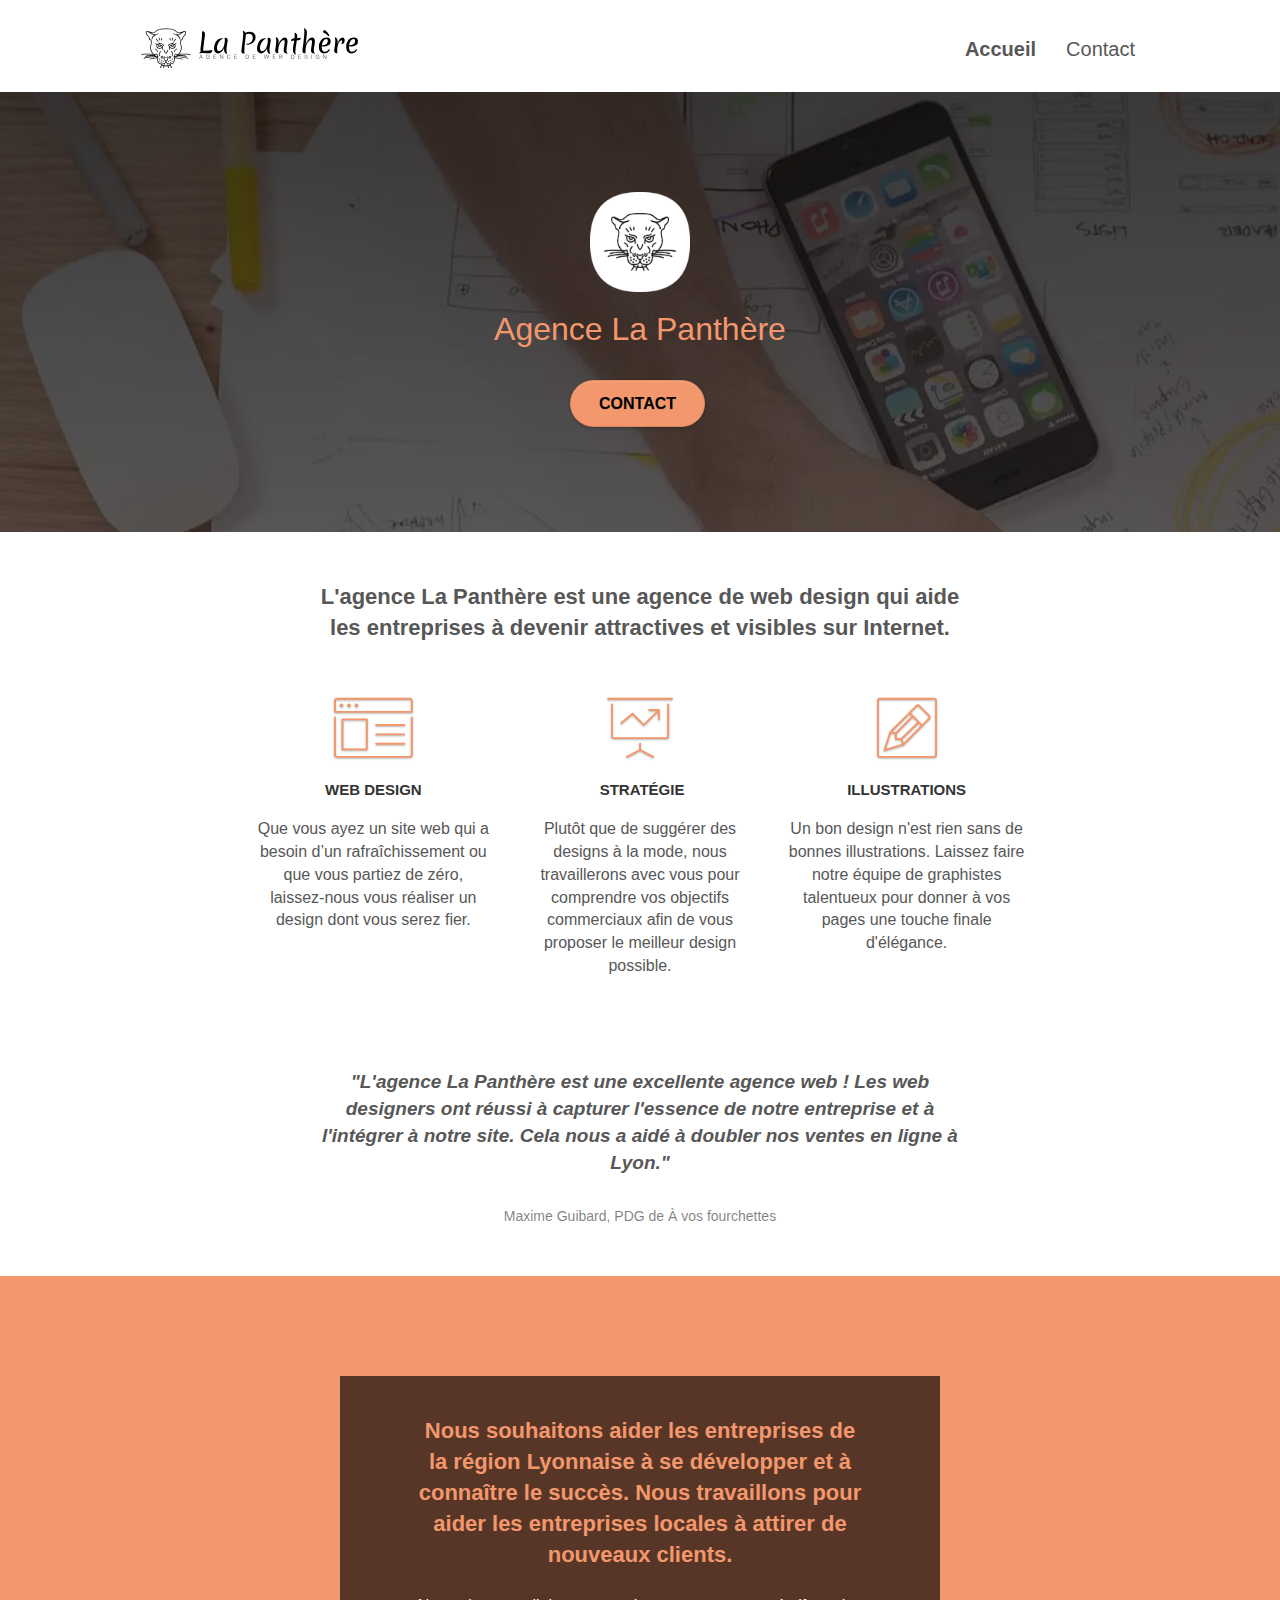
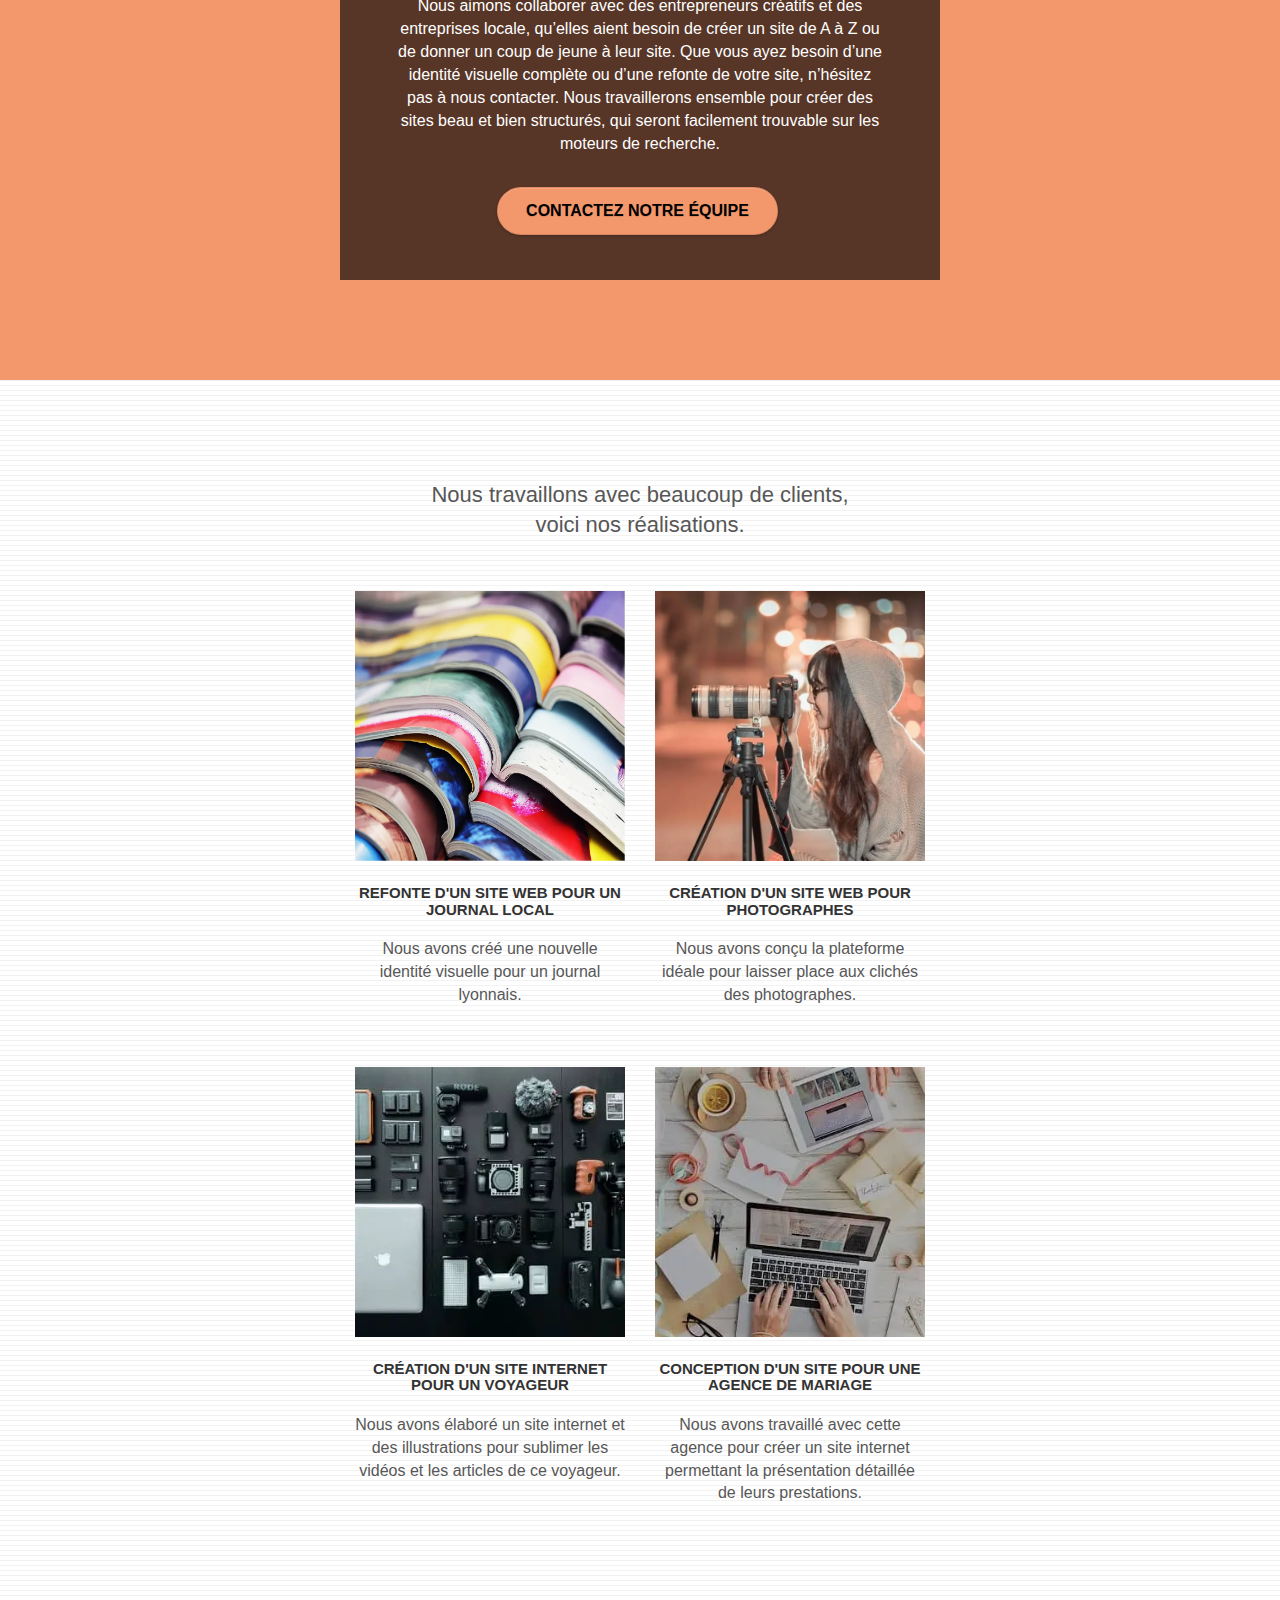
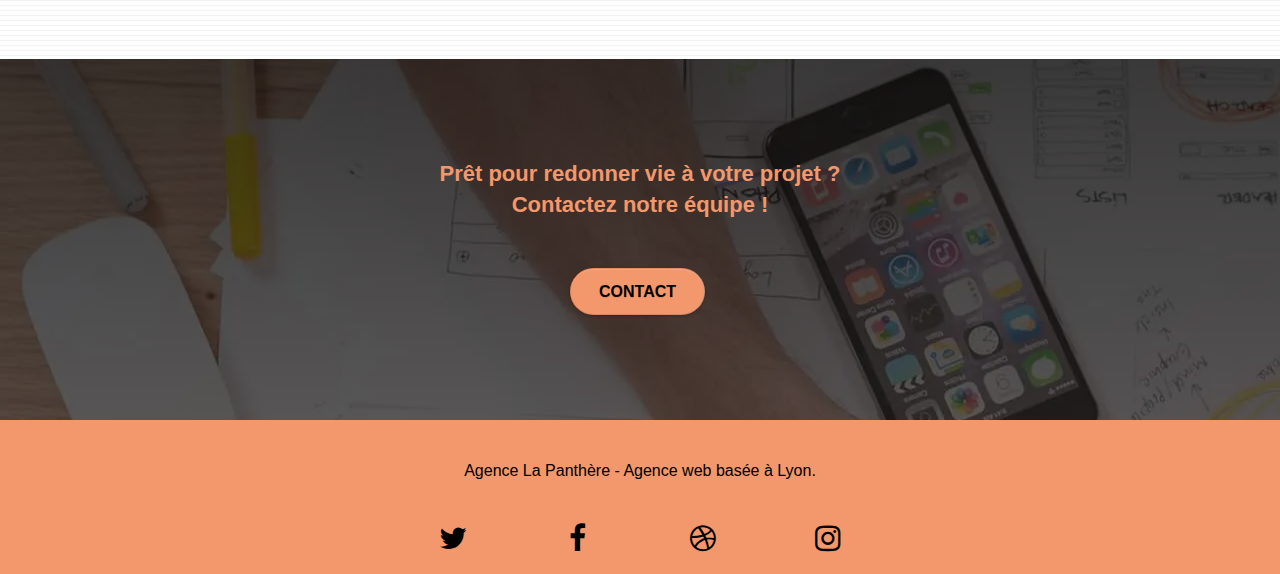
<file: index.html>
<!doctype html>
<html lang="fr">
<head>
    <meta charset="utf-8">
	<meta name="keywords" content="seo, site web, site internet, agence web, agence design Lyon, entreprise design lyon, référencement naturel, agence experte dans le SEO">
    <meta name="description" content="L'agence La Panthère est une entreprise de web design, située à Lyon, qui aidera votre entreprise à devenir attractive et visible sur internet.">
	<meta name="robots" content="index, follow" />
    <meta name="viewport" content="width=device-width, initial-scale=1.0, viewport-fit=cover">
    <link rel="shortcut icon" type="image/png" href="favicon.jpg">
    
	<link rel="stylesheet" type="text/css" href="./css/bootstrap-min.css">
	<link rel="stylesheet" type="text/css" href="style-min.css">
	<link rel="stylesheet" type="text/css" href="./css/font-awesome-min.css">
	<link rel="stylesheet" type="text/css" href="./css/et-line-min.css">
	
    <title>La Panthère, agence de web design</title>
    
<!-- Analytics -->

<!-- Analytics END -->
    
</head>
<body>
<!-- Principal conteneur -->
<div class="page-container">
    
<!-- bloc-0 -->
<div class="bloc bgc-white l-bloc " id="bloc-0">
	<div class="container bloc-sm">

		<nav class="navbar row">
			<div class="navbar-header">
				<a class="navbar-brand" href="index.html"><img src="img/agence-la-panthere-monochrome.svg" alt="Logo de l'agence La Panthère" height="40" /></a>
				<button id="nav-toggle" type="button" class="ui-navbar-toggle navbar-toggle" data-toggle="collapse" data-target=".navbar-1">
					<span class="sr-only">Toggle navigation</span><span class="icon-bar"></span><span class="icon-bar"></span><span class="icon-bar"></span>
				</button>
			</div>
			<div class="collapse navbar-collapse navbar-1 special-dropdown-nav">
				<ul class="site-navigation nav navbar-nav">
					<li>
						<a class="bold" href="index.html">Accueil</a>
					</li>
					<li>
						<a href="contact.html">Contact</a>
					</li>
				</ul>
			</div>
		</nav>
	</div>
</div>
<!-- bloc-0 END -->

<!-- bloc-1-presentation -->
<div class="bloc bgc-dark-slate-blue bg-banniere d-bloc bg-t-edge bloc-bg-texture texture-paper b-parallax" id="bloc-1-hero">
	<header class="container bloc-lg">
		<div class="row tight-width-whitespace">
			<div class="col-sm-12">
				<img src="img/logo.png" class="center-block image-resize-mode" width="100" alt="Logo de l'agence La Panthère" />
				<h1 class="text-center hero-bloc-text tc-white">
					Agence La Panthère
				</h1>
				<div class="text-center">
					<a href="contact.html" class="btn btn-lg btn-clean btn-rd cta-hero btn-atomic-tangerine black" id="cta-hero">Contact</a>
				</div>
			</div>
		</div>
	</header>
</div>
<!-- bloc-1-presentation END -->

<!-- bloc-2-services -->
<div class="bloc bgc-white l-bloc" id="bloc-2-services">
	<section class="container bloc-md">

		<h2>L'agence La Panthère est une agence de web design qui aide les entreprises à devenir attractives et visibles sur Internet.</h2>

		<div class="row voffset-lg med-width-whitespace">
			<div class="col-sm-4">
				<div class="text-center">
					<span class="et-icon-browser sm-shadow icon-dark-slate-blue icons icon-lg"></span>
				</div>
				<h3 class="mg-md text-center">
					Web design
				</h3>
				<p class="text-center ">
					Que vous ayez un site web qui a besoin d&rsquo;un rafraîchissement ou que vous partiez de zéro, laissez-nous vous réaliser un design dont vous serez fier.
				</p>
			</div>
			<div class="col-sm-4">
				<div class="text-center">
					<span class="et-icon-presentation sm-shadow icon-dark-slate-blue icons icon-lg"></span>
				</div>
				<h3 class="mg-md text-center">
					&nbsp;Stratégie
				</h3>
				<p class="text-center ">
					Plutôt que de suggérer des designs à la mode, nous travaillerons avec vous pour comprendre vos objectifs commerciaux afin de vous proposer le meilleur design possible.<br>
				</p>
			</div>
			<div class="col-sm-4">
				<div class="text-center">
					<span class="et-icon-edit sm-shadow icon-dark-slate-blue icons icon-lg"></span>
				</div>
				<h3 class="mg-md text-center">
					Illustrations
				</h3>
				<p class="text-center ">
					Un bon design n'est rien sans de bonnes illustrations. Laissez faire notre équipe de graphistes talentueux pour donner à vos pages une touche finale d'élégance.
				</p>
			</div>
		</div>
		<div class="row voffset-lg voffset">
			<div class="col-xs-12 col-md-8 col-md-offset-2 text-center">
				<p class="comment">"L'agence La Panthère est une excellente agence web ! Les web designers ont réussi à capturer l'essence de notre entreprise et à l'intégrer à notre site. Cela nous a aidé à doubler nos ventes en ligne à Lyon."</p><br>
				Maxime Guibard, PDG de À vos fourchettes
			</div>
		</div>
	</section>
</div>
<!-- bloc-2-services END -->

<!-- bloc-3-what-i-do -->
<div class="bloc tc-white bgc-atomic-tangerine bg-presentation d-bloc bloc-bg-texture texture-paper b-parallax" id="bloc-3-what-i-do">
	<div class="container bloc-lg">
		<div class="row tight-width-whitespace black-background">
			<section class="col-sm-12 black-linear">
				<h2 class="mg-md text-center tc-white">
					Nous souhaitons aider les entreprises de la région Lyonnaise à se développer et à connaître le succès. Nous travaillons pour aider les entreprises locales à attirer de nouveaux clients.<br>
				</h2>
				<p class="text-center white">
					Nous aimons collaborer avec des entrepreneurs créatifs et des entreprises locale, qu’elles aient besoin de créer un site de A à Z ou de donner un coup de jeune à leur site. Que vous ayez besoin d’une identité visuelle complète ou d’une refonte de votre site, n’hésitez pas à nous contacter. Nous travaillerons ensemble pour créer des sites beau et bien structurés, qui seront facilement trouvable sur les moteurs de recherche. <br>
				</p>
				<div class="btn-equipe">
					<a class="btn btn-lg btn-clean btn-rd cta-hero padding btn-atomic-tangerine black" href="contact.html">Contactez notre équipe</a>
				</div>
			</section>
		</div>
	</div>
</div>
<!-- bloc-3-what-i-do END -->

<!-- bloc-4-portfolio -->
<div class="bloc bgc-white bg-lines-h2-bg bg-repeat l-bloc" id="bloc-4-portfolio">
	<section class="container bloc-lg">
		<h2>
			Nous travaillons avec beaucoup de clients, voici nos réalisations.
		</h2>
		<div class="row tight-width-whitespace portfolio-row">
			<article class="col-sm-6">
				<a href="#" data-lightbox="img/1.webp" data-gallery-id="gallery-1" data-caption="Refonte d'un site web pour un journal local" data-frame="snapshot-lb"><img src="img/1.webp" alt="image de livres ouverts superposés" class="img-responsive portfolio-thumb" /></a>
				<h3 class="mg-md text-center">
					Refonte d'un site web pour un journal local
				</h3>
				<p class="text-center">
					Nous avons créé une nouvelle identité visuelle pour un journal lyonnais.
				</p>
			</article>
			<article class="col-sm-6">
				<a href="#" data-lightbox="img/2.webp" data-gallery-id="gallery-1" data-caption="Création d'un site web pour photographes" data-frame="snapshot-lb"><img src="img/2.webp" class="img-responsive portfolio-thumb" alt="image d'une photographe qui prend une photo de nuit" /></a>
				<h3 class="mg-md text-center">
					Création d'un site web pour photographes
				</h3>
				<p class="text-center">
					Nous avons conçu la plateforme idéale pour laisser place aux clichés des photographes.
				</p>
			</article>
		</div>
		<div class="row tight-width-whitespace portfolio-row">
			<article class="col-sm-6">
				<a href="#" data-lightbox="img/3.webp" data-gallery-id="gallery-1" data-caption="Création d'un site internet pour un voyageur" data-frame="snapshot-lb"><img src="img/3.webp" class="img-responsive portfolio-thumb" alt="image d'objets multimédia présentés en ligne"/></a>
				<h3 class="mg-md text-center">
					Création d'un site internet pour un voyageur
				</h3>
				<p class="text-center">
					Nous avons élaboré un site internet et des illustrations pour sublimer les vidéos et les articles de ce voyageur.
				</p>
			</article>
			<article class="col-sm-6">
				<a href="#" data-lightbox="img/4.webp" data-gallery-id="gallery-1" data-caption="Conception d'un site pour une agence de mariage" data-frame="snapshot-lb"><img src="img/4.webp" class="img-responsive portfolio-thumb" alt="Image d'une activité de bricolage avec un ordinateur et une tablette posés sur une table" /></a>
				<h3 class="mg-md text-center">
					Conception d'un site pour une agence de mariage
				</h3>
				<p class="text-center">
					Nous avons travaillé avec cette agence pour créer un site internet permettant la présentation détaillée de leurs prestations.
				</p>
			</article>
		</div>
	</section>
</div>
<!-- bloc-4-portfolio END -->

<!-- bloc-5-cta -->
<div class="bloc bgc-dark-slate-blue bg-banniere d-bloc " id="bloc-5-cta">
	<section class="container bloc-lg">
			<h2 class="mg-md text-center tc-white">
				Prêt pour redonner vie à votre projet ?<br>Contactez notre équipe !
			</h2>
			<div class="col-sm-12 text-center">
				<a href="contact.html" class="btn btn-atomic-tangerine btn-clean btn-rd btn-lg cta-hero black">Contact</a>
			</div>
	</section>
</div>
<!-- bloc-5-cta END -->

<!-- Footer - bloc-8 -->
<footer class="bloc bgc-atomic-tangerine d-bloc" id="bloc-8">
	<div class="container bloc-sm">
		<div class="row">
			<div class="col-sm-12">
				<p class="text-center white margin black">
					Agence La Panthère - Agence web basée à Lyon.<br>
				</p>

				<div class="row row-no-gutters social">
					<div class="col-sm-3">
						<div class="text-center">
							<a class="social" href="index.html"><span class="fa fa-twitter icon-md black"></span></a>
						</div>
					</div>
					<div class="col-sm-3">
						<div class="text-center">
							<a class="social" href="index.html"><span class="fa fa-facebook icon-md black"></span></a>
						</div>
					</div>
					<div class="col-sm-3">
						<div class="text-center">
							<a class="social" href="index.html"><span class="fa fa-dribbble icon-md black"></span></a>
						</div>
					</div>
					<div class="col-sm-3">
						<div class="text-center">
							<a class="social" href="index.html"><span class="fa fa-instagram icon-md black"></span></a>
						</div>
					</div>
				</div>
			</div>
		</div>
	</div>
</footer>
<!-- Footer - bloc-8 END -->

</div>
<!-- Principal conteneur END -->
    
<script src="./js/jquery-2.1.0-min.js"></script>
<script src="./js/bootstrap-min.js"></script>
<script src="./js/blocs-min.js"></script>
<script src="./js/jquery.touchSwipe-min.js" defer></script>
<script src="./js/gmaps-min.js"></script>

</body>
</html>
</file>
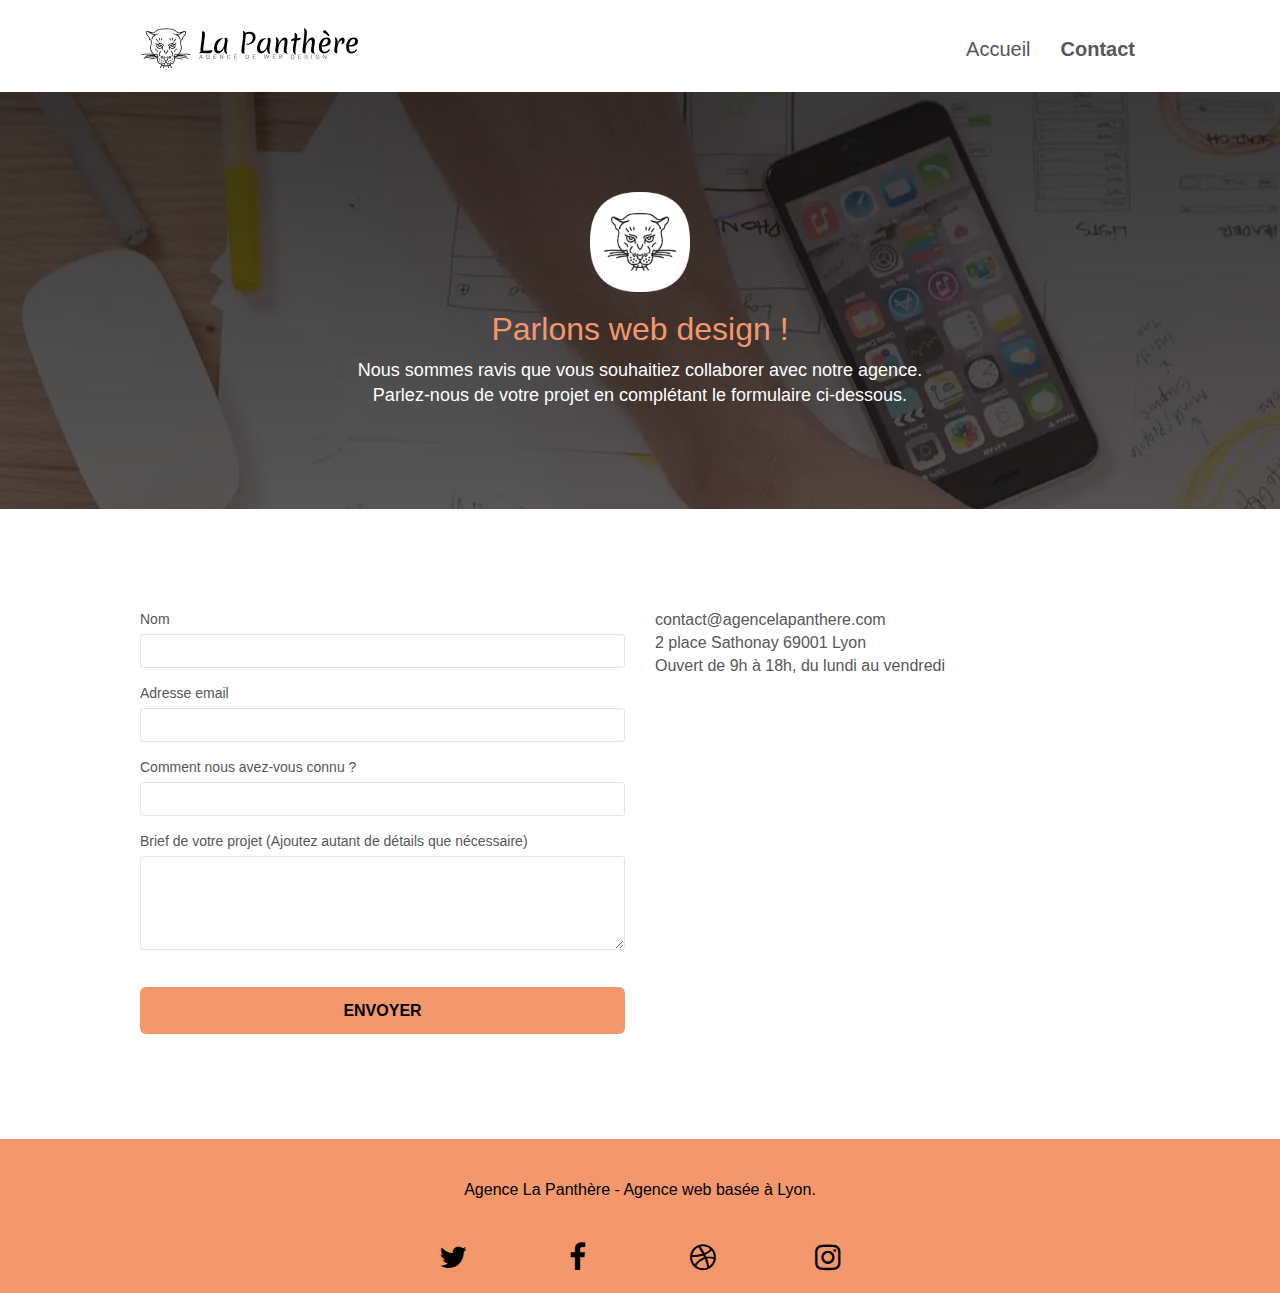
<file: contact.html>
<!doctype html>
<html lang="fr">
<head>
    <meta charset="utf-8">
	<meta name="keywords" content="seo, site web, site internet, agence web contact, agence design Lyon contact, entreprise design lyon contact, page contact, page contact La Panthère, contacter agence La Panthère">
    <meta name="description" content="Si vous souhaitez nous parler de votre projet où tout simplement nous contacter pour plus d'information, n'hésitez pas à remplir notre formulaire de contact !">
	<meta name="robots" content="index, follow" />
    <meta name="viewport" content="width=device-width, initial-scale=1.0, viewport-fit=cover">
    <link rel="shortcut icon" type="image/png" href="favicon.jpg">
    
	<link rel="stylesheet" type="text/css" href="./css/bootstrap-min.css">
	<link rel="stylesheet" type="text/css" href="style-min.css">
	<link rel="stylesheet" type="text/css" href="./css/font-awesome-min.css">
	<link rel="stylesheet" type="text/css" href="./css/et-line-min.css">
	
    <title>Contact</title>

<!-- Analytics -->
 
<!-- Analytics END -->
    
</head>
<body>
<!-- Principal conteneur -->
<div class="page-container">
    
<!-- bloc-0 -->
<div class="bloc bgc-white l-bloc " id="bloc-0">
	<div class="container bloc-sm">
		<nav class="navbar row">
			<div class="navbar-header">
				<a class="navbar-brand" href="index.html"><img src="img/agence-la-panthere-monochrome.svg" alt="atlanta web design logo" height="40" /></a>
				<button id="nav-toggle" type="button" class="ui-navbar-toggle navbar-toggle" data-toggle="collapse" data-target=".navbar-1">
					<span class="sr-only">Toggle navigation</span><span class="icon-bar"></span><span class="icon-bar"></span><span class="icon-bar"></span>
				</button>
			</div>
			<div class="collapse navbar-collapse navbar-1 special-dropdown-nav">
				<ul class="site-navigation nav navbar-nav">
					<li>
						<a href="index.html">Accueil</a>
					</li>
					<li>
						<a class="bold" href="contact.html">Contact</a>
					</li>
				</ul>
			</div>
		</nav>
	</div>
</div>
<!-- bloc-0 END -->

<!-- bloc-1-presentation -->
<div class="bloc bgc-dark-slate-blue bg-banniere d-bloc bg-t-edge bloc-bg-texture texture-paper b-parallax" id="bloc-1-hero">
	<header class="container bloc-lg">
		<div class="row tight-width-whitespace">
			<div class="col-sm-12">
				<img src="img/logo.png" class="center-block image-resize-mode" width="100" alt="Logo de l'agence La Panthère" />
				<h1 class="text-center hero-bloc-text tc-white">
					Parlons web design !
				</h1>
				<div class="text-center div-header-contact">
					Nous sommes ravis que vous souhaitiez collaborer avec notre agence.<br>
					Parlez-nous de votre projet en complétant le formulaire ci-dessous.
				</div>
			</div>
		</div>
	</header>
</div>
<!-- bloc-1-presentation END -->

<!-- bloc-7 -->
<div class="bloc bgc-white l-bloc" id="bloc-7">
	<div class="container bloc-lg">
		<div class="row">
			<div class="col-sm-6">
				<form id="form_1" novalidate data-success-msg="Your message has been sent." data-fail-msg="Sorry it seems that our mail server is not responding, Sorry for the inconvenience!">
					<div class="form-group">
						<label>
							Nom
						</label>
						<input id="name" class="form-control" required />
					</div>
					<div class="form-group">
						<label>
							Adresse email
						</label>
						<input id="email" class="form-control" type="email" required />
					</div>
					<div class="form-group">
						<label>
							Comment nous avez-vous connu ?
						</label>
						<input class="form-control" type="email" required id="input_504" />
					</div>
					<div class="form-group">
						<label>
							Brief de votre projet (Ajoutez autant de détails que nécessaire)<br>
						</label><textarea id="message" class="form-control" rows="4" cols="50" required></textarea>
					</div> 
					<button class="bloc-button btn btn-lg btn-block cta-hero btn-atomic-tangerine black" type="submit">
						Envoyer
					</button>
				</form>
			</div>
			<div class="col-sm-6">
				<p>
					contact@agencelapanthere.com<br>2 place Sathonay 69001 Lyon<br>Ouvert de 9h à 18h, du lundi au vendredi<br>
				</p>
			</div>
		</div>
	</div>
</div>
<!-- bloc-7 END -->

<!-- ScrollToTop Button -->
<a class="bloc-button btn btn-d scrollToTop" onclick="scrollToTarget('1')"><span class="fa fa-chevron-up"></span></a>
<!-- ScrollToTop Button END-->


<!-- Footer - bloc-8 -->
<footer class="bloc bgc-atomic-tangerine d-bloc" id="bloc-8">
	<div class="container bloc-sm">
		<div class="row">
			<div class="col-sm-12">
				<p class="text-center white margin black">
					Agence La Panthère - Agence web basée à Lyon.<br>
				</p>
				<div class="row row-no-gutters social">
					<div class="col-sm-3">
						<div class="text-center">
							<a class="social" href="index.html"><span class="fa fa-twitter icon-md black"></span></a>
						</div>
					</div>
					<div class="col-sm-3">
						<div class="text-center">
							<a class="social" href="index.html"><span class="fa fa-facebook icon-md black"></span></a>
						</div>
					</div>
					<div class="col-sm-3">
						<div class="text-center">
							<a class="social" href="index.html"><span class="fa fa-dribbble icon-md black"></span></a>
						</div>
					</div>
					<div class="col-sm-3">
						<div class="text-center">
							<a class="social" href="index.html"><span class="fa fa-instagram icon-md black"></span></a>
						</div>
					</div>
				</div>
			</div>
		</div>
	</div>
</footer>
<!-- Footer - bloc-8 END -->

</div>
<!-- Principal conteneur END -->

<script src="./js/jquery-2.1.0-min.js"></script>
<script src="./js/bootstrap-min.js"></script>
<script src="./js/blocs-min.js"></script>
<script src="./js/jquery.touchSwipe-min.js" defer></script>
<script src="./js/gmaps-min.js"></script>

</body>
</html>
</file>
<file: style-min.css>
body {
    margin: 0;
    padding: 0;
    background: #FFF;
    overflow-x: hidden;
    -webkit-font-smoothing: antialiased;
    -moz-osx-font-smoothing: grayscale;
}

a,
button {
    transition: all .3s ease-in-out;
}

a:hover {
    text-decoration: none;
    cursor: pointer;
}

#page-loading-blocs-notifaction {
    position: fixed;
    top: 0;
    bottom: 0;
    width: 100%;
    z-index: 100000;
    background: #FFFFFF url("img/pageload-spinner.gif") no-repeat center center;
}

.bloc {
    width: 100%;
    clear: both;
    background: 50% 50% no-repeat;
    padding: 0 50px;
    -webkit-background-size: cover;
    -moz-background-size: cover;
    -o-background-size: cover;
    background-size: cover;
    position: relative;
}

.bloc .container {
    padding-left: 0;
    padding-right: 0;
}

.bloc-lg {
    padding: 100px 50px;
}

.bloc-md {
    padding: 50px;
}

.bloc-sm {
    padding: 20px 50px;
}

.bg-center,
.bg-l-edge,
.bg-r-edge,
.bg-t-edge,
.bg-b-edge,
.bg-tl-edge,
.bg-bl-edge,
.bg-tr-edge,
.bg-br-edge,
.bg-repeat {
    -webkit-background-size: auto!important;
    -moz-background-size: auto!important;
    -o-background-size: auto!important;
    background-size: auto!important;
}

.bg-repeat {
    background: repeat;
}

.bg-t-edge {
    background: top no-repeat;
}

.bloc-bg-texture::before {
    content: "";
    background-size: 2px 2px;
    position: absolute;
    top: 0;
    bottom: 0;
    left: 0;
    right: 0;
}

.b-parallax {
    background-attachment: fixed;
}

.d-bloc {
    color: rgba(255, 255, 255, .7);
}

.d-bloc button:hover {
    color: rgba(255, 255, 255, .9);
}

.d-bloc .icon-round,
.d-bloc .icon-square,
.d-bloc .icon-rounded,
.d-bloc .icon-semi-rounded-a,
.d-bloc .icon-semi-rounded-b {
    border-color: rgba(255, 255, 255, .9);
}

.d-bloc .divider-h span {
    border-color: rgba(255, 255, 255, .2);
}

.d-bloc .a-btn,
.d-bloc .navbar a,
.d-bloc .navbar-brand,
.d-bloc a .icon-sm,
.d-bloc a .icon-md,
.d-bloc a .icon-lg,
.d-bloc a .icon-xl,
.d-bloc h1 a,
.d-bloc h2 a,
.d-bloc h3 a,
.d-bloc h4 a,
.d-bloc h5 a,
.d-bloc h6 a,
.d-bloc p a {
    color: rgba(255, 255, 255, .6);
}

.d-bloc .a-btn:hover,
.d-bloc .navbar a:hover,
.d-bloc .navbar-brand:hover,
.d-bloc a:hover .icon-sm,
.d-bloc a:hover .icon-md,
.d-bloc a:hover .icon-lg,
.d-bloc a:hover .icon-xl,
.d-bloc h1 a:hover,
.d-bloc h2 a:hover,
.d-bloc h3 a:hover,
.d-bloc h4 a:hover,
.d-bloc h5 a:hover,
.d-bloc h6 a:hover,
.d-bloc p a:hover {
    color: rgba(255, 255, 255, 1);
}

.d-bloc .navbar-toggle .icon-bar {
    background: rgba(255, 255, 255, 1);
}

.d-bloc .btn-wire,
.d-bloc .btn-wire:hover {
    color: rgba(255, 255, 255, 1);
    border-color: rgba(255, 255, 255, 1);
}

.d-bloc .panel {
    color: rgba(0, 0, 0, .5);
}

.d-bloc .panel button:hover {
    color: rgba(0, 0, 0, .7);
}

.d-bloc .panel icon {
    border-color: rgba(0, 0, 0, .7);
}

.d-bloc .panel .divider-h span {
    border-color: rgba(0, 0, 0, .1);
}

.d-bloc .panel .a-btn {
    color: rgba(0, 0, 0, .6);
}

.d-bloc .panel .a-btn:hover {
    color: rgba(0, 0, 0, 1);
}

.d-bloc .panel .btn-wire,
.d-bloc .panel .btn-wire:hover {
    color: rgba(0, 0, 0, .7);
    border-color: rgba(0, 0, 0, .3);
}

.d-bloc .panel,
.l-bloc {
    color: rgba(0, 0, 0, .5);
}

.d-bloc .panel button:hover,
.l-bloc button:hover {
    color: rgba(0, 0, 0, .7);
}

.l-bloc .icon-round,
.l-bloc .icon-square,
.l-bloc .icon-rounded,
.l-bloc .icon-semi-rounded-a,
.l-bloc .icon-semi-rounded-b {
    border-color: rgba(0, 0, 0, .7);
}

.d-bloc .panel .divider-h span,
.l-bloc .divider-h span {
    border-color: rgba(0, 0, 0, .1);
}

.d-bloc .panel .a-btn,
.l-bloc .a-btn,
.l-bloc .navbar a,
.l-bloc .navbar-brand,
.l-bloc a .icon-sm,
.l-bloc a .icon-md,
.l-bloc a .icon-lg,
.l-bloc a .icon-xl,
.l-bloc h1 a,
.l-bloc h2 a,
.l-bloc h3 a,
.l-bloc h4 a,
.l-bloc h5 a,
.l-bloc h6 a,
.l-bloc p a {
    color: rgba(0, 0, 0, .6);
}

.d-bloc .panel .a-btn:hover,
.l-bloc .a-btn:hover,
.l-bloc .navbar a:hover,
.l-bloc .navbar-brand:hover,
.l-bloc a:hover .icon-sm,
.l-bloc a:hover .icon-md,
.l-bloc a:hover .icon-lg,
.l-bloc a:hover .icon-xl,
.l-bloc h1 a:hover,
.l-bloc h2 a:hover,
.l-bloc h3 a:hover,
.l-bloc h4 a:hover,
.l-bloc h5 a:hover,
.l-bloc h6 a:hover,
.l-bloc p a:hover {
    color: rgba(0, 0, 0, 1);
}

.l-bloc .navbar-toggle .icon-bar {
    color: rgba(0, 0, 0, .6);
}

.d-bloc .panel .btn-wire,
.d-bloc .panel .btn-wire:hover,
.l-bloc .btn-wire,
.l-bloc .btn-wire:hover {
    color: rgba(0, 0, 0, .7);
    border-color: rgba(0, 0, 0, .3);
}

.voffset {
    margin-top: 30px;
}

.voffset-lg {
    margin-top: 80px;
}

.row-no-gutters {
    margin-right: 0;
    margin-left: 0;
}

.row.row-no-gutters > [class^="col-"],
.row.row-no-gutters > [class*=" col-"] {
    padding-right: 0;
    padding-left: 0;
}

#bloc-1-hero h1 {
    font-size: 32px;
}

.navbar {
    margin-bottom: 0;
    z-index: 1;
}

.navbar-brand {
    height: auto;
    padding: 3px 15px;
    font-size: 25px;
    font-weight: normal;
    font-weight: 600;
    line-height: 44px;
}

.navbar-brand img {
    max-height: 200px;
    margin: 0 5px 0 0;
    display: inline;
}

.navbar-brand img[src$=svg] {
    min-width: 100px;
}

.nav-center .navbar-brand img {
    margin: 0;
}

.navbar .nav {
    padding-top: 2px;
    margin-right: -16px;
    float: right;
    z-index: 1;
}

.nav > li {
    float: left;
    margin-top: 4px;
    font-size: 20px;
}

.navbar-nav .open .dropdown-menu > li > a {
    text-align: inherit;
}

.nav > li a:hover,
.nav > li a:focus {
    background: transparent;
}

.navbar-toggle {
    margin: 10px 10px 0 0;
    border: 0px;
}

.navbar-toggle:hover {
    background: transparent!important;
}

.navbar-toggle .icon-bar {
    background-color: rgba(0, 0, 0, .5);
    width: 26px;
}

.nav-invert .navbar .nav {
    float: left;
}

.nav-invert .navbar-header,
.nav-invert .navbar-brand {
    float: right;
    position: relative;
    z-index: 2;
}

.bold{
    font-weight: bold;
}

.container.bloc-md h2{
    text-align: center;
    max-width: 650px;
    margin: 0 auto 30px auto;
    color: #606060;
    font-weight: bold;
}

.comment{
    font-weight: bold;
    font-style: italic;
    font-size: 19px;
}

.container.bloc-lg h2{
    text-align: center;
    max-width: 450px;
    margin: 0 auto;
}

.mg-md.text-center.tc-white{
    font-weight: bold;
    margin-bottom: 25px;
}

.margin{
    margin-top: 20px;
    margin-bottom: 40px;
}

.contact-header{
    margin: -20px 0 40px 0;
}

.btn-equipe{
    text-align: center;
}
@media (min-width: 768px) {
    .site-navigation {
        position: absolute;
        top: 50%;
        right: 20px;
        transform: translate(0, -50%);
        -webkit-transform: translateY(-50%);
    }
    .nav > li .dropdown-menu a,
    .nav > li .dropdown-menu a:hover {
        color: #484848;
    }
    .nav-invert .site-navigation {
        left: 0;
        right: 0;
    }
    .nav-center {
        text-align: center;
    }
    .nav-center .navbar-header {
        width: 100%;
    }
    .nav-center .navbar-header,
    .nav-center .navbar-brand,
    .nav-center .nav > li {
        float: none;
        display: inline-block;
    }
    .nav-center .site-navigation {
        position: relative;
        width: 100%;
        right: 0;
        margin-right: 0px;
        margin-top: 20px;
    }
    .nav-center.mini-nav .navbar-toggle {
        float: none;
        margin: 10px auto 0;
    }
}

.nav > li > .dropdown a {
    background: none!important;
    display: block;
    padding: 14px 15px;
}

nav .caret {
    margin: 0 5px;
}

.dropdown-menu .dropdown-menu {
    top: -8px;
    left: 100%;
}

.dropdown-menu .dropmenu-flow-right {
    top: 100%;
    left: 0;
    margin-left: -1px;
    border-top-left-radius: 0;
    border-top-right-radius: 0;
}

.dropdown-menu .dropdown span {
    border: 4px solid black;
    border-top-color: transparent;
    border-right-color: transparent;
    border-bottom-color: transparent;
    margin: 6px -5px 0 0!important;
    float: right;
}

.mg-md {
    margin-top: 10px;
    margin-bottom: 20px;
}

.mg-lg {
    margin-top: 10px;
    margin-bottom: 40px;
}

.btn {
    margin: 0 5px 5px 0;
}

.btn.pull-right {
    margin: 0 0 5px 5px;
}

.btn-d,
.btn-d:hover,
.btn-d:focus {
    color: #FFF;
    background: rgba(0, 0, 0, .3);
}

button {
    outline: none!important;
}

.btn-rd {
    border-radius: 40px;
}

.btn-clean {
    border: 1px solid rgba(0, 0, 0, .08);
    border-bottom-color: rgba(0, 0, 0, .1);
    text-shadow: 0 1px 0 rgba(0, 0, 1, .1);
    box-shadow: 0 1px 3px rgba(0, 0, 1, .25), inset 0 1px 0 0 rgba(255, 255, 255, .15);
}

.icon-md {
    font-size: 30px!important;
}

.icon-lg {
    font-size: 60px!important;
}

.sm-shadow {
    text-shadow: 0 1px 2px rgba(0, 0, 0, .3);
}

.panel-sq,
.panel-sq .panel-heading,
.panel-sq .panel-footer {
    border-radius: 0;
}

.panel-rd {
    border-radius: 30px;
}

.panel-rd .panel-heading {
    border-radius: 29px 29px 0 0;
}

.panel-rd .panel-footer {
    border-radius: 0 0 29px 29px;
}

.form-control {
    border-color: rgba(0, 0, 0, .1);
    box-shadow: none;
}

.scrollToTop {
    width: 40px;
    height: 40px;
    position: fixed;
    bottom: 20px;
    right: 20px;
    opacity: 0;
    z-index: 500;
    transition: all .3s ease-in-out;
}

.scrollToTop span {
    margin-top: 6px;
}

.showScrollTop {
    font-size: 14px;
    opacity: 1;
}

a[data-lightbox] {
    position: relative;
    display: block;
    text-align: center;
}

a[data-lightbox]:hover::before {
    content: "+";
    font-family: "HelveticaNeue-Light", "Helvetica Neue Light", "Helvetica Neue", Helvetica, Arial;
    font-size: 32px;
    width: 50px;
    height: 50px;
    margin-left: -25px;
    border-radius: 50%;
    background: rgba(0, 0, 0, .6);
    color: #FFF;
    font-weight: 100;
    z-index: 1;
    position: absolute;
    top: 50%;
    transform: translateY(-50%);
    -webkit-transform: translateY(-50%);
}

a[data-lightbox]:hover img {
    opacity: 0.6;
    -webkit-animation-fill-mode: none;
    animation-fill-mode: none;
}

#lightbox-modal {
    display: flex;
    align-items: center;
}

#lightbox-modal .modal-dialog {
    width: 90%;
    max-width: 900px;
    margin: 0 auto 0;
}

#lightbox-modal .modal-dialog img {
    max-height: 90vh;
    margin: 0 auto;
}

.lightbox-caption {
    padding: 20px;
    color: #FFF;
    background: rgba(0, 0, 0, .5);
    position: absolute;
    left: 15px;
    right: 15px;
    bottom: 5px;
}

.close-lightbox {
    color: #FFF;
    font-size: 30px;
    position: absolute;
    top: 20px;
    right: 20px;
    z-index: 20;
    background: rgba(0, 0, 0, .5);
    border: none;
    line-height: 30px;
    padding: 0 9px 5px;
    opacity: 0.3;
}

.close-lightbox:hover,
.next-lightbox:hover,
.prev-lightbox:hover {
    opacity: 1.0;
    color: #FFF;
}

.next-lightbox,
.prev-lightbox {
    font-size: 20px;
    color: rgba(255, 255, 255, .9);
    background: rgba(0, 0, 0, .5);
    transition: all .2s ease-in-out;
    position: absolute;
    top: 45%;
    z-index: 1;
    opacity: 0.4;
}

.next-lightbox {
    padding: 6px 8px 1px 13px;
    right: 25px;
}

.prev-lightbox {
    padding: 6px 13px 1px 10px;
    left: 25px;
}

.snapshot-lb .modal-body {
    padding-bottom: 45px;
}

.snapshot-lb .lightbox-caption {
    padding: 0;
    color: rgba(0, 0, 0, .5);
    background: none;
}

h1,
h2,
h3,
h4,
h5,
h6,
p,
label,
.btn,
a {
    font-family: "helvetica";
    font-weight: 400;
    color: #575757!important;
}

.container {
    max-width: 1000px;
}

.hero-bloc-text {
    font-size: 38px;
}

.hero-bloc-text-sub {
    font-size: 36px;
}

.statement-bloc-text {
    line-height: 26px;
    font-style: italic;
    font-size: 20px;
    text-align: center;
    font-weight: lighter;
    max-width: 520px;
    margin: auto auto auto auto;
}

p {
    font-size: 16px;
}

.tight-width-whitespace {
    max-width: 600px;
    margin: auto auto auto auto;
}

.h1 {
    font-size: 20px;
    font-family: "Open Sans";
}

.cta-hero {
    margin-top: 22px;
    color: #FFFFFF!important;
    text-transform: uppercase;
    padding: 12px 28px 12px 28px;
    font-size: 16px;
    font-weight: 700;
}

.social {
    max-width: 500px;
    margin: auto;
}

h2 {
    font-size: 22px;
    line-height: 1.4em;
}

h3 {
    font-size: 15px;
    text-transform: uppercase;
    font-weight: 700;
    color: #333333!important;
}

.med-width-whitespace {
    max-width: 800px;
    margin: auto auto auto auto;
    box-shadow: 0px 0px 0px #000000;
}

h1 {
    color: #333333!important;
}

h4 {
    color: #333333!important;
}

.icons {
    margin-bottom: 14px;
    margin-top: 24px;
}

.white {
    color: #FFFFFF!important;
}

.portfolio-thumb {
    margin-bottom: 24px;
}

.portfolio-row {
    margin-bottom: 44px;
    margin-top: 50px;
}

.avatar {
    box-shadow: 0px 4px 9px rgba(0, 0, 0, 0.3);
}

.black-background {
    background-color: rgba(0, 0, 0, 0.638);
    padding: 40px 40px 40px 40px;
}

.bold-link {
    font-weight: 900;
    text-decoration: underline!important;
}

.bgc-white {
    background-color: #FFFFFF;
}

.bgc-dark-slate-blue {
    background-color: #364577;
}

.bgc-atomic-tangerine {
    background-color: #F3976C;
}

.tc-white {
    color: #F3976C!important;
}

.btn-atomic-tangerine {
    background: #F3976C;
    color: #FFFFFF!important;
}

.btn-atomic-tangerine:hover {
    background: #c27956!important;
    color: #FFFFFF!important;
}

.ltc-white {
    color: #FFFFFF!important;
}

.ltc-white:hover {
    color: #cccccc!important;
}

.ltc-atomic-tangerine {
    color: #F3976C!important;
}

.ltc-atomic-tangerine:hover {
    color: #c27956!important;
}

.icon-dark-slate-blue {
    color: #F3976C!important;
}

.bg-dots-bg {
    background: linear-gradient(rgba(0,0,0,0.6), rgba(0,0,0,0.4)), url("img/agence-la-panthere.webp");
}

.bg-lines-h2-bg {
    background-image: url("img/lines-h2-bg.png");
}

.bg-banniere {
    background: linear-gradient(rgba(0,0,0,0.6), rgba(0,0,0,0.4)), url("img/agence-la-panthere.webp");
}

.bg-presentation {
    background-image: url("img/image-de-presentation.webp");
}


@media (max-width: 1024px) {
    .bloc {
        padding-left: 20px;
        padding-right: 20px;
    }
    .bloc.full-width-bloc,
    .bloc-tile-2.full-width-bloc .container,
    .bloc-tile-3.full-width-bloc .container,
    .bloc-tile-4.full-width-bloc .container {
        padding-left: 0;
        padding-right: 0;
    }
}

@media (max-width: 992px) and (min-width: 768px) {
    .navbar .nav {
        max-width: 80%
    }
    .nav-center.navbar .nav {
        max-width: 100%
    }
}

@media only screen and (min-width: 768px) and (max-width: 1024px) and (orientation: landscape) {
    .b-parallax {
        background-attachment: scroll;
    }
}

@media only screen and (min-width: 1024px) and (max-width: 1366px) and (-webkit-min-device-pixel-ratio: 1.5) {
    .b-parallax {
        background-attachment: scroll;
    }
}

@media (max-width: 991px) {
    .container {
        width: 100%;
    }
    .b-parallax {
        background-attachment: scroll;
    }
    .page-container,
    #hero-bloc {
        overflow-x: hidden;
        position: relative;
    }
    .bloc-group,
    .bloc-group .bloc {
        display: block;
        width: 100%;
    }
    .bloc-fill-screen .fill-bloc-top-edge,
    .bloc-fill-screen .fill-bloc-bottom-edge {
        padding: 0 20px;
    }
}

@media (max-width: 768px) {
    .img-responsive{
        max-width: 319px;
        margin: auto;
    }    

    .page-container {
        overflow-x: hidden;
        position: relative;
    }
    h1,
    h2,
    h3,
    h4,
    h5,
    h6,
    p,
    #disqus_thread {
        padding-left: 10px!important;
        padding-right: 10px!important;
    }
    .b-parallax {
        background-attachment: scroll;
    }
    .navbar .nav {
        padding-top: 0;
        border-top: 1px solid rgba(0, 0, 0, .2);
        float: none!important;
    }
    .navbar.row {
        margin-left: 0;
        margin-right: 0;
    }
    .site-navigation {
        position: inherit;
        transform: none;
        -webkit-transform: none;
        -ms-transform: none;
    }
    .nav > li {
        margin-top: 0;
        border-bottom: 1px solid rgba(0, 0, 0, .1);
        background: rgba(0, 0, 0, .05);
        text-align: left;
        padding-left: 15px;
        width: 100%;
    }
    .nav > li:hover {
        background: rgba(0, 0, 0, .08);
    }
    .dropdown .dropdown a .caret {
        float: none;
        margin: 5px 0 0 10px!important;
        border: 4px solid black;
        border-bottom-color: transparent;
        border-right-color: transparent;
        border-left-color: transparent;
    }
    #hero-bloc .navbar .nav {
        background: rgba(0, 0, 0, .8);
    }
    #hero-bloc .navbar .nav a {
        color: rgba(255, 255, 255, .6);
    }
    .hero {
        padding: 50px 0;
    }
    .hero-nav {
        left: -1px;
        right: -1px;
    }
    .navbar-collapse {
        padding: 0;
        overflow-x: hidden;
        -webkit-box-shadow: none;
        box-shadow: none;
    }
    .navbar-brand img {
        max-height: 40px;
        width: auto;
    }
    .nav-invert .navbar-header {
        float: none;
        width: 100%;
    }
    .nav-invert .navbar-toggle {
        float: left;
        margin-left: 10px;
    }
    .bloc {
        padding-left: 0;
        padding-right: 0;
    }
    .bloc-xxl,
    .bloc-xl,
    .bloc-lg {
        padding: 40px 0;
    }
    .bloc-sm,
    .bloc-md {
        padding-left: 0;
        padding-right: 0;
    }
    .bloc-tile-2 .container,
    .bloc-tile-3 .container,
    .bloc-tile-4 .container,
    .bloc-fill-screen .fill-bloc-top-edge,
    .bloc-fill-screen .fill-bloc-bottom-edge {
        padding-left: 0;
        padding-right: 0;
    }
    .a-block {
        padding: 0 10px;
    }
    .btn-dwn {
        display: none;
    }
    .voffset {
        margin-top: 5px;
    }
    .voffset-md {
        margin-top: 20px;
    }
    .voffset-lg {
        margin-top: 30px;
    }
    form {
        padding: 5px;
    }
    .close-lightbox {
        display: inline-block;
    }
    .blocsapp-device-iphone5 {
        background-size: 216px 425px;
        padding-top: 60px;
        width: 216px;
        height: 425px;
    }
    .blocsapp-device-iphone5 img {
        width: 180px;
        height: 320px;
    }
}

@media (max-width: 400px) {
    .bloc {
        padding-left: 0;
        padding-right: 0;
    }

    .img-responsive{
        max-width: 250px;
    }    
    .padding{
        padding: 10px 20px 10px 20px;
        font-size: 14px;
        font-weight: 700;    
    }
}

@media (max-width: 767px) {
    .bloc-mob-center-text {
        text-align: center;
    }
}

.black{
    color: #000000!important;
}

.div-header-contact{
    font-size: 18px;
    color: #FFF;
}
</file>
<file: css/et-line-min.css>
@font-face{font-family:et-line;src:url(../fonts/et-line.eot);src:url(../fonts/et-line.eot?#iefix) format('embedded-opentype'),url(../fonts/et-line.woff) format('woff'),url(../fonts/et-line.ttf) format('truetype'),url(../fonts/et-line.svg#et-line) format('svg');font-weight:400;font-style:normal}.et-icon-adjustments,.et-icon-alarmclock,.et-icon-anchor,.et-icon-aperture,.et-icon-attachment,.et-icon-bargraph,.et-icon-basket,.et-icon-beaker,.et-icon-bike,.et-icon-book-open,.et-icon-briefcase,.et-icon-browser,.et-icon-calendar,.et-icon-camera,.et-icon-caution,.et-icon-chat,.et-icon-circle-compass,.et-icon-clipboard,.et-icon-clock,.et-icon-cloud,.et-icon-compass,.et-icon-desktop,.et-icon-dial,.et-icon-document,.et-icon-documents,.et-icon-download,.et-icon-dribbble,.et-icon-edit,.et-icon-envelope,.et-icon-expand,.et-icon-facebook,.et-icon-flag,.et-icon-focus,.et-icon-gears,.et-icon-genius,.et-icon-gift,.et-icon-global,.et-icon-globe,.et-icon-googleplus,.et-icon-grid,.et-icon-happy,.et-icon-hazardous,.et-icon-heart,.et-icon-hotairballoon,.et-icon-hourglass,.et-icon-key,.et-icon-laptop,.et-icon-layers,.et-icon-lifesaver,.et-icon-lightbulb,.et-icon-linegraph,.et-icon-linkedin,.et-icon-lock,.et-icon-magnifying-glass,.et-icon-map,.et-icon-map-pin,.et-icon-megaphone,.et-icon-mic,.et-icon-mobile,.et-icon-newspaper,.et-icon-notebook,.et-icon-paintbrush,.et-icon-paperclip,.et-icon-pencil,.et-icon-phone,.et-icon-picture,.et-icon-pictures,.et-icon-piechart,.et-icon-presentation,.et-icon-pricetags,.et-icon-printer,.et-icon-profile-female,.et-icon-profile-male,.et-icon-puzzle,.et-icon-quote,.et-icon-recycle,.et-icon-refresh,.et-icon-ribbon,.et-icon-rss,.et-icon-sad,.et-icon-scissors,.et-icon-scope,.et-icon-search,.et-icon-shield,.et-icon-speedometer,.et-icon-strategy,.et-icon-streetsign,.et-icon-tablet,.et-icon-target,.et-icon-telescope,.et-icon-toolbox,.et-icon-tools,.et-icon-tools-2,.et-icon-trophy,.et-icon-tumblr,.et-icon-twitter,.et-icon-upload,.et-icon-video,.et-icon-wallet,.et-icon-wine{font-family:et-line;font-style:normal;font-weight:400;font-variant:normal;text-transform:none;line-height:1;display:inline-block}.et-icon-mobile:before{content:"\e000"}.et-icon-laptop:before{content:"\e001"}.et-icon-desktop:before{content:"\e002"}.et-icon-tablet:before{content:"\e003"}.et-icon-phone:before{content:"\e004"}.et-icon-document:before{content:"\e005"}.et-icon-documents:before{content:"\e006"}.et-icon-search:before{content:"\e007"}.et-icon-clipboard:before{content:"\e008"}.et-icon-newspaper:before{content:"\e009"}.et-icon-notebook:before{content:"\e00a"}.et-icon-book-open:before{content:"\e00b"}.et-icon-browser:before{content:"\e00c"}.et-icon-calendar:before{content:"\e00d"}.et-icon-presentation:before{content:"\e00e"}.et-icon-picture:before{content:"\e00f"}.et-icon-pictures:before{content:"\e010"}.et-icon-video:before{content:"\e011"}.et-icon-camera:before{content:"\e012"}.et-icon-printer:before{content:"\e013"}.et-icon-toolbox:before{content:"\e014"}.et-icon-briefcase:before{content:"\e015"}.et-icon-wallet:before{content:"\e016"}.et-icon-gift:before{content:"\e017"}.et-icon-bargraph:before{content:"\e018"}.et-icon-grid:before{content:"\e019"}.et-icon-expand:before{content:"\e01a"}.et-icon-focus:before{content:"\e01b"}.et-icon-edit:before{content:"\e01c"}.et-icon-adjustments:before{content:"\e01d"}.et-icon-ribbon:before{content:"\e01e"}.et-icon-hourglass:before{content:"\e01f"}.et-icon-lock:before{content:"\e020"}.et-icon-megaphone:before{content:"\e021"}.et-icon-shield:before{content:"\e022"}.et-icon-trophy:before{content:"\e023"}.et-icon-flag:before{content:"\e024"}.et-icon-map:before{content:"\e025"}.et-icon-puzzle:before{content:"\e026"}.et-icon-basket:before{content:"\e027"}.et-icon-envelope:before{content:"\e028"}.et-icon-streetsign:before{content:"\e029"}.et-icon-telescope:before{content:"\e02a"}.et-icon-gears:before{content:"\e02b"}.et-icon-key:before{content:"\e02c"}.et-icon-paperclip:before{content:"\e02d"}.et-icon-attachment:before{content:"\e02e"}.et-icon-pricetags:before{content:"\e02f"}.et-icon-lightbulb:before{content:"\e030"}.et-icon-layers:before{content:"\e031"}.et-icon-pencil:before{content:"\e032"}.et-icon-tools:before{content:"\e033"}.et-icon-tools-2:before{content:"\e034"}.et-icon-scissors:before{content:"\e035"}.et-icon-paintbrush:before{content:"\e036"}.et-icon-magnifying-glass:before{content:"\e037"}.et-icon-circle-compass:before{content:"\e038"}.et-icon-linegraph:before{content:"\e039"}.et-icon-mic:before{content:"\e03a"}.et-icon-strategy:before{content:"\e03b"}.et-icon-beaker:before{content:"\e03c"}.et-icon-caution:before{content:"\e03d"}.et-icon-recycle:before{content:"\e03e"}.et-icon-anchor:before{content:"\e03f"}.et-icon-profile-male:before{content:"\e040"}.et-icon-profile-female:before{content:"\e041"}.et-icon-bike:before{content:"\e042"}.et-icon-wine:before{content:"\e043"}.et-icon-hotairballoon:before{content:"\e044"}.et-icon-globe:before{content:"\e045"}.et-icon-genius:before{content:"\e046"}.et-icon-map-pin:before{content:"\e047"}.et-icon-dial:before{content:"\e048"}.et-icon-chat:before{content:"\e049"}.et-icon-heart:before{content:"\e04a"}.et-icon-cloud:before{content:"\e04b"}.et-icon-upload:before{content:"\e04c"}.et-icon-download:before{content:"\e04d"}.et-icon-target:before{content:"\e04e"}.et-icon-hazardous:before{content:"\e04f"}.et-icon-piechart:before{content:"\e050"}.et-icon-speedometer:before{content:"\e051"}.et-icon-global:before{content:"\e052"}.et-icon-compass:before{content:"\e053"}.et-icon-lifesaver:before{content:"\e054"}.et-icon-clock:before{content:"\e055"}.et-icon-aperture:before{content:"\e056"}.et-icon-quote:before{content:"\e057"}.et-icon-scope:before{content:"\e058"}.et-icon-alarmclock:before{content:"\e059"}.et-icon-refresh:before{content:"\e05a"}.et-icon-happy:before{content:"\e05b"}.et-icon-sad:before{content:"\e05c"}.et-icon-facebook:before{content:"\e05d"}.et-icon-twitter:before{content:"\e05e"}.et-icon-googleplus:before{content:"\e05f"}.et-icon-rss:before{content:"\e060"}.et-icon-tumblr:before{content:"\e061"}.et-icon-linkedin:before{content:"\e062"}.et-icon-dribbble:before{content:"\e063"}
</file>
